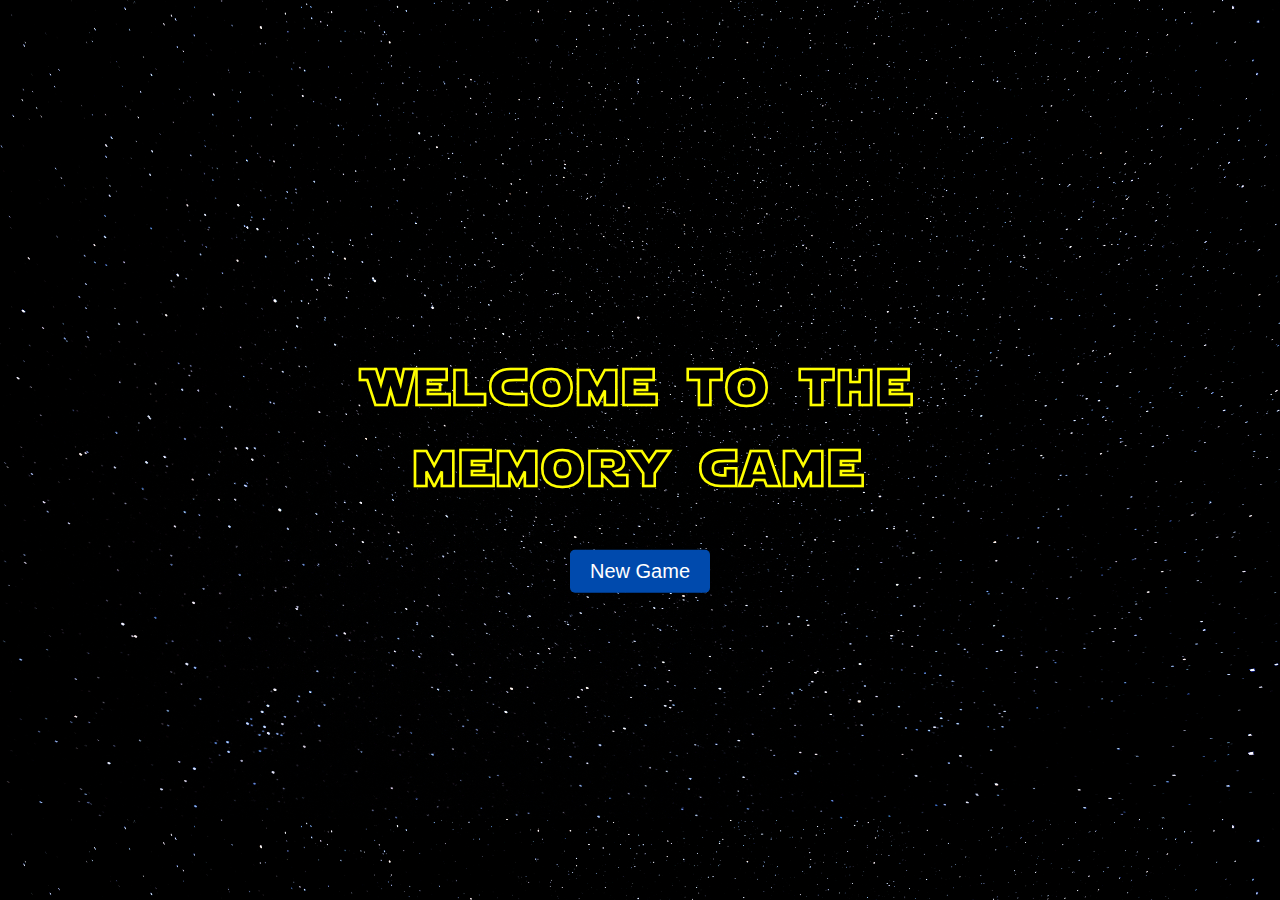
<file: index.html>
<!DOCTYPE html>
<html lang="en">
<head>
    <meta charset="UTF-8">
    <meta name="viewport" content="width=device-width, initial-scale=1.0">
    <title>Start Screen</title>
    <link rel="stylesheet" href="start-screen.css">
    <link rel="icon" type="imagex/png" href="images/r2.png">
</head>
<body>
    <div class="start-screen">
        <h1>Welcome to the memory game</h1>

        <a href="loading-screen.html"><button>New Game</button></a>
    </div>

    <div class="game-screen hidden">
        <img id="loading-gif" scr="images/loading-gif" alt="Loading">
    </div>
</body>
</html>
</file>
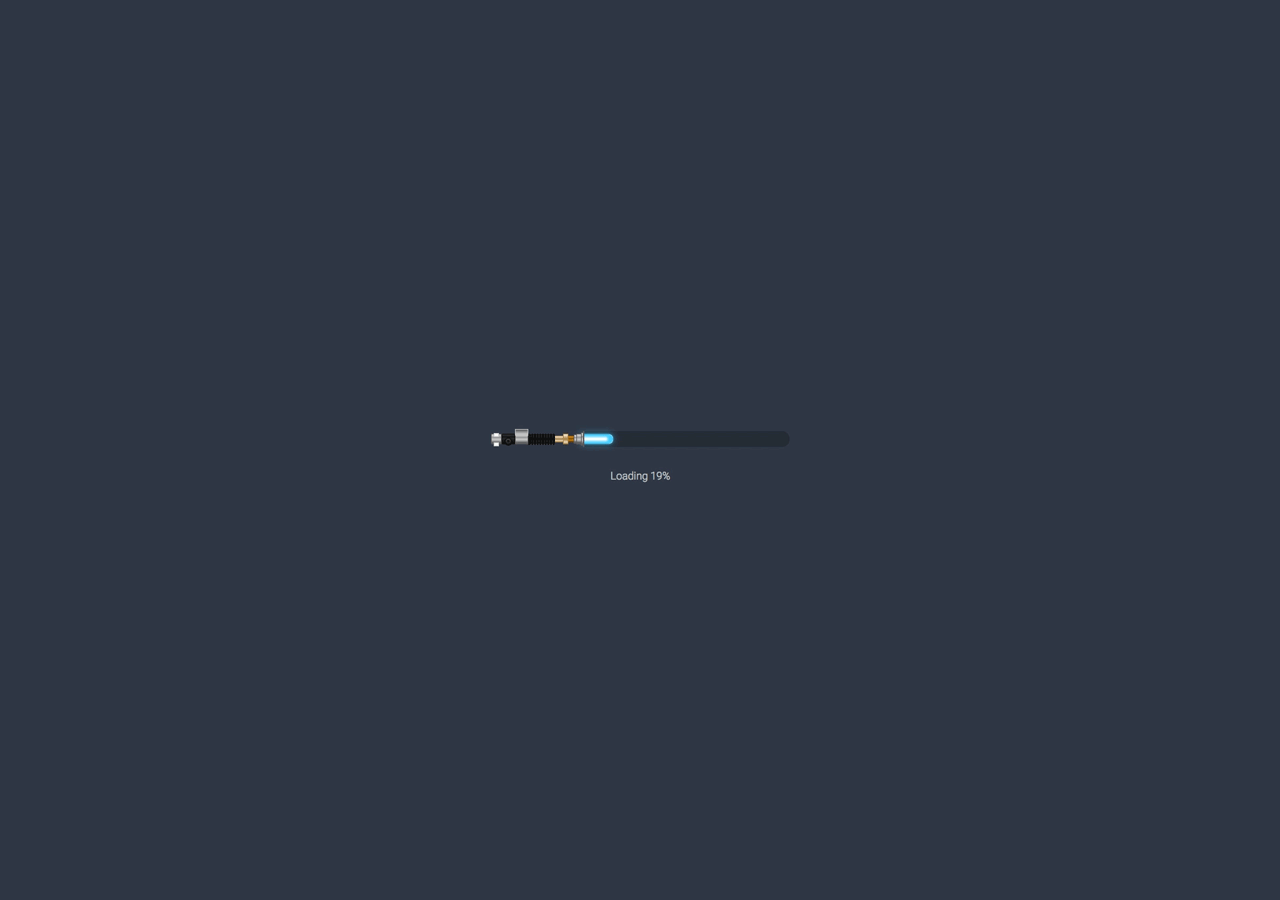
<file: loading-screen.html>
<!DOCTYPE html>
<html lang="en">
<head>
    <meta charset="UTF-8">
    <meta name="viewport" content="width=device-width, initial-scale=1.0">
    <title>Loading Screen</title>
    <link rel="stylesheet" href="loading.css">
    <link rel="icon" type="imagex/png" href="images/r2.png">
    <meta http-equiv="refresh" content="6; url=game-screen.html">
    
</head>
<body>
    <div class="loading-screen">
        <img id="loading-gif" src="images/loading.gif" alt="Loading">
    </div>

</body>
</html>
</file>
<file: start-screen.css>
body {
    margin: 0;
    padding: 0;
    background-image: url("./images/stars.gif");
    background-size: cover;
    color: #ffffffff;
    text-align: center;
    margin: 0;
    font-size: calc(3vw + 5px);
    font-family: 'Starjedi', 'Gill Sans', 'Gill Sans MT', 'Trebuchet MS', sans-serif; 
  
}

@font-face {
    font-family: 'Starjedi';
    src: 
    url('Starjedi.woff2') format('woff2'), 
    url('Starjedi.woff') format('woff'),
    url('Starjedi.ttf') format('truetype');
  }

.start-screen {
    text-align: center;
    position: absolute;
    top: 50%;
    left: 50%;
    transform: translate(-50%, -50%);

}

h1 {
    font-size: 50px;
    margin-bottom: 20px;
    -webkit-text-stroke-width: 1px;
    -webkit-text-stroke-color: yellow;
    letter-spacing: 5px;
    color: black;
}

button{
    padding: 10px 20px;
    font-size: 20px;
    background-color: #004AAD;
    color: white;
    border: none;
    border-radius: 5px;
    cursor: pointer;
}

button:hover {
    background-color: #2072dd;
}

.game-screen{
    position: absolute;
    top: 0;
    left: 0;
    width: 100%;
    height: 100%;
    display: flex;
    justify-content: center;
    align-items: center;
    background-color: white;
}

.hidden{
    display: none;
}
</file>
<file: loading.css>
body{
    margin: 0;
    padding: 0;
    display: flex;
    justify-content: center;
    align-items: center;
    height: 100hv;
    background-color: #2E3644;
}

.loading-screen{
    text-align: center;
    position: absolute;
    top: 50%;
    left: 50%;
    transform: translate(-50%, -50%);
}

#loading-gif{
    max-width: 100%;
    height: auto;
}
</file>
